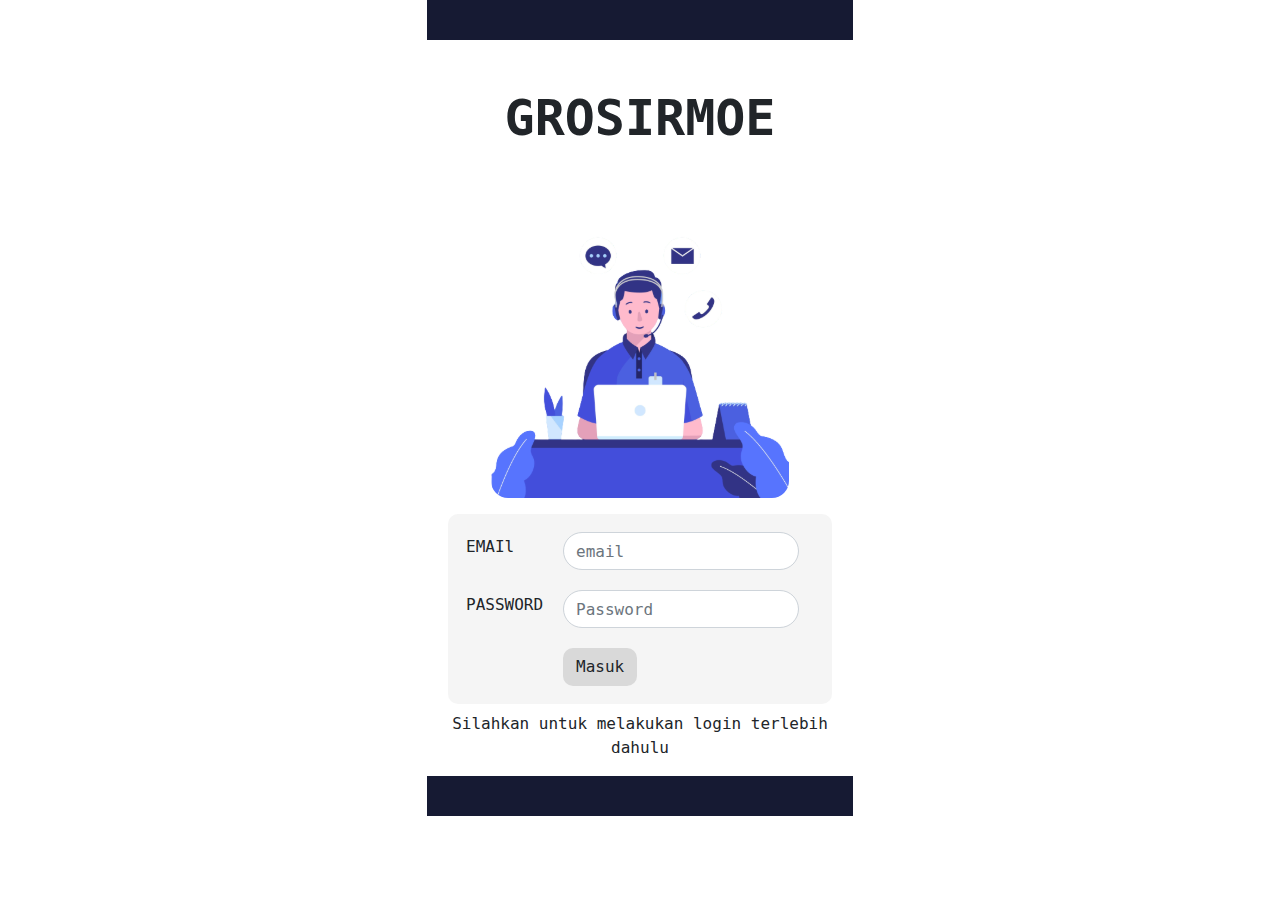
<file: admin/login.html>
<!DOCTYPE html>
<html lang="en">
<head>
    <meta charset="UTF-8">
    <meta name="viewport" content="width=device-width, initial-scale=1.0">
    <title>Login | Admin</title>
    <link rel="icon" type="image/x-icon" href="../favicon.ico">
    <link rel="manifest" href="../manifest.json">
    <link rel="stylesheet" href="../assets/css/bootstrap.css">
</head>
<style>
    body{
        font-family: 'Anonymous Pro', monospace;
    }
    .box{
        width: 100%;
        height: 40%;
        background: #161A33;
    }
    .textLogin{
        width: 100%;
        height: 100%;
        text-align: center;
        font-size: 50px;
        font-weight: bold;
    }

    .imgLogo{
        width: 70%;
        height: 70%;
    }

    .cardForm{
        width: 90%;
        height: fit-content;
        background: #D9D9D940;
        border-radius: 10px;
        margin: auto;
    }
    .radius{
        border-radius: 20px;
    }
    .bottomBox{
        width: 100%;
        height: 40%;
        background: #161A33;
    }
</style>
<body>
   <div class="container-fluid col-xl-4 col-lg-4 col-md-6 col-sm-12 col-12 pt-0 pl-0 pr-0" style="height: 100px">
        <div class="box"></div>
            <div class="text-center">
                <h2 class="textLogin mt-5">GROSIRMOE</h2>
                <img src="../assets/image/loginAdminLogo.svg" class="imgLogo mt-5">
            </div>
            <div class="cardForm mt-3">
                <form method="post" class="p-2">
                    <table cellpadding="10">
                        <tr>
                            <td>
                                <label for="email">EMAIl</label>
                            </td>
                            <td>
                                <input type="email" name="email" id="email" placeholder="email" class="form-control radius">
                            </td>
                        </tr>
                        <tr>
                            <td>
                                <label for="password">PASSWORD</label>
                            </td>
                            <td>
                                <input type="password" name="password" id="password" placeholder="Password" class="form-control radius">
                            </td>
                        </tr>
                        <tr>
                            <td></td>
                            <td>
                                <button type="button" name="login" class="btn" style="background-color:#D9D9D9; border-radius: 10px;">Masuk</button>
                            </td>
                        </tr>
                    </table>
                </form>
            </div>

            <div class="text-center my-2">
                <p style="font-size: 16px;">Silahkan untuk melakukan login terlebih dahulu</p>
            </div>

            <div class="bottomBox">
            </div>
            
   </div>

</body>

<script src="../assets/js/jquery-3.6.1.min.js"></script>
<script src="../assets/js/bootstrap.js"></script>
<script src="../assets/js/register.js"></script>
<script src="../assets/js/scriptAdmin.js"></script>
<script>
    //on button click
    document.querySelector("button").addEventListener("click", function(){
        //get input value
        var email = document.getElementById("email").value;
        var password = document.getElementById("password").value;

        //check if input value is empty
        if(email == "" || password == ""){
            alert("Email atau Password tidak boleh kosong");
        }else{
            //send data to server
            const data = {
                email: email,
                password: password
            }

            login(data);
        }
    });
</script>
</html>
</file>
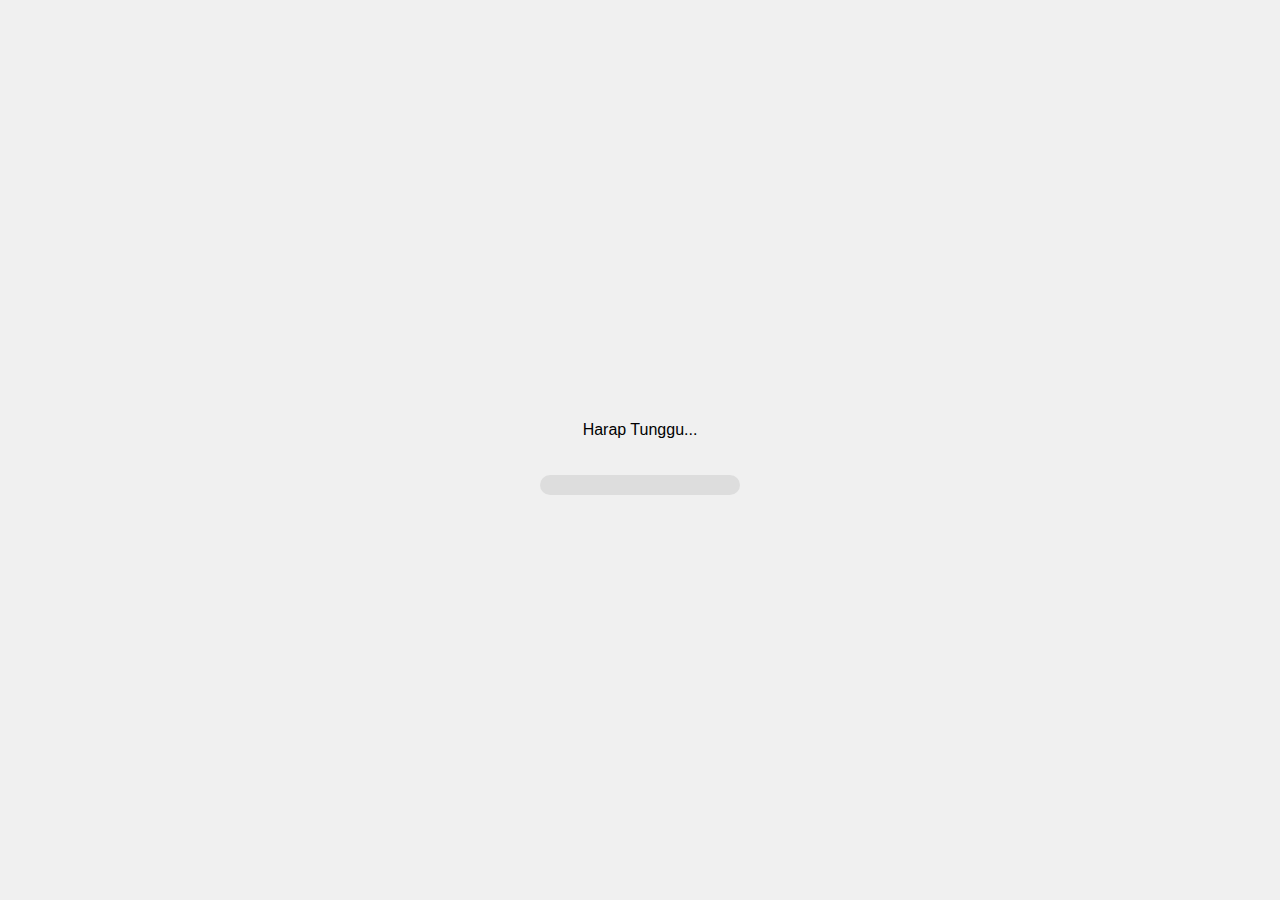
<file: kasir/loading.html>
<!DOCTYPE html>
<html lang="en">

<head>
  <meta charset="UTF-8">
  <title>Loading Page</title>
  <style>
    body {
      margin: 0;
      font-family: Arial, sans-serif;
      display: flex;
      flex-direction: column;
      justify-content: center;
      align-items: center;
      height: 100vh;
      background-color: #f0f0f0;
    }

    .loading-text {
      margin-bottom: 20px;
    }

    .loading-bar {
      width: 200px;
      height: 20px;
      background-color: #ddd;
      border-radius: 10px;
      overflow: hidden;
    }

    .bar {
      width: 0%;
      height: 100%;
      background-color: #3498db;
      animation: progress 2s ease-in-out infinite;
    }

    @keyframes progress {
      0% {
        width: 0%;
      }

      50% {
        width: 50%;
      }

      100% {
        width: 100%;
      }
    }
  </style>
</head>

<body>
  <div class="loading-text">
    <p>Harap Tunggu...</p>
  </div>

  <div class="loading-bar">
    <div class="bar"></div>
  </div>


</body>

</html>
</file>
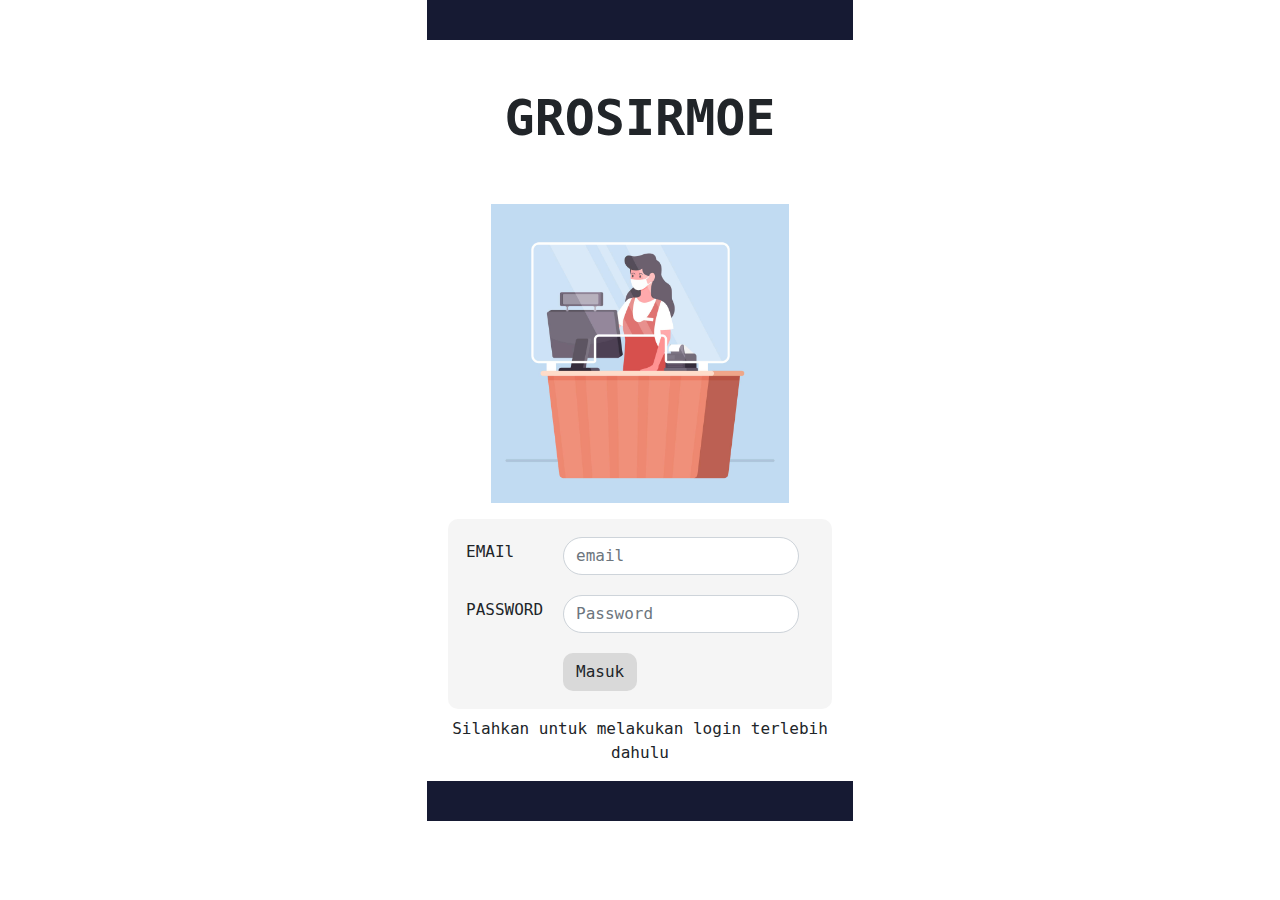
<file: kasir/loginkasir.html>
<!DOCTYPE html>
<html lang="en">

<head>
  <meta charset="UTF-8">
  <meta name="viewport" content="width=device-width, initial-scale=1.0">
  <title>Login | Admin</title>
  <link rel="icon" type="image/x-icon" href="../favicon.ico">

  <link rel="stylesheet" href="../assets/css/bootstrap.css">
</head>
<style>
  body {
    font-family: 'Anonymous Pro', monospace;
  }

  .box {
    width: 100%;
    height: 40%;
    background: #161A33;
  }

  .textLogin {
    width: 100%;
    height: 100%;
    text-align: center;
    font-size: 50px;
    font-weight: bold;
  }

  .imgLogo {
    width: 70%;
    height: 70%;
  }

  .cardForm {
    width: 90%;
    height: fit-content;
    background: #D9D9D940;
    border-radius: 10px;
    margin: auto;
  }

  .radius {
    border-radius: 20px;
  }

  .bottomBox {
    width: 100%;
    height: 40%;
    background: #161A33;
  }
</style>
<link rel="manifest" href="../manifest.json">

<body>
  <div class="container-fluid col-xl-4 col-lg-4 col-md-6 col-sm-12 col-12 pt-0 pl-0 pr-0" style="height: 100px">
    <div class="box"></div>
    <div class="text-center">
      <h2 class="textLogin mt-5">GROSIRMOE</h2>
      <img src="../assets/image/loginkasir.jpg" class="imgLogo mt-5">
    </div>
    <div class="cardForm mt-3">
      <form method="post" class="p-2">
        <table cellpadding="10">
          <tr>
            <td>
              <label for="email">EMAIl</label>
            </td>
            <td>
              <input type="email" name="email" id="email" placeholder="email" class="form-control radius">
            </td>
          </tr>
          <tr>
            <td>
              <label for="password">PASSWORD</label>
            </td>
            <td>
              <input type="password" name="password" id="password" placeholder="Password" class="form-control radius">
            </td>
          </tr>
          <tr>
            <td></td>
            <td>
              <button type="button" name="login" class="btn text-center"
                style="background-color:#D9D9D9; border-radius: 10px;">Masuk</button>
            </td>
          </tr>
        </table>
      </form>
    </div>

    <div class="text-center my-2">
      <p style="font-size: 16px;">Silahkan untuk melakukan login terlebih dahulu</p>
    </div>

    <div class="bottomBox">
    </div>

  </div>

</body>

<script src="../assets/js/jquery-3.6.1.min.js"></script>
<script src="../assets/js/bootstrap.js"></script>
<script src="../assets/js/register.js"></script>

</html>
</file>
